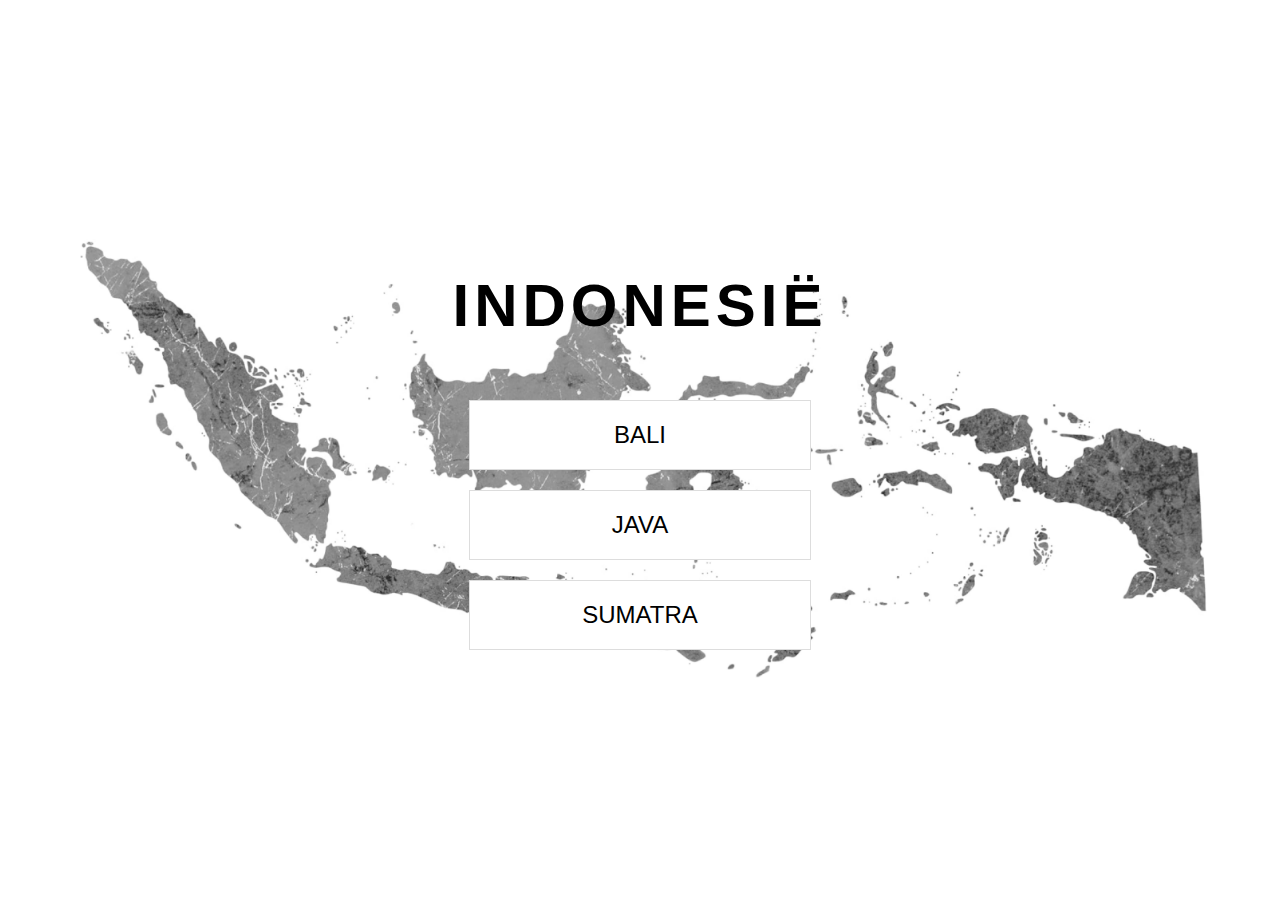
<file: index.html>
<!DOCTYPE html>
<html lang="en">
  <head>
    <link rel="stylesheet" href="./css/tekst.css">
    <link rel="stylesheet" href="./css/index.css">
    <meta charset="UTF-8" />
    <meta name="viewport" content="width=device-width, initial-scale=1.0" />
    <meta name="description" content="A website about Indonesia, featuring its culture, nature, and popular destinations like Bali, Java, and Sumatra.">
    <meta name="keywords" content="Indonesië, Bali, Java, Sumatra">
    <meta name="author" content="Matz Robijn">

    <title>Indonesië</title>  
  </head>

  <body>
    <div class="container">
      <h1>INDONESIË</h1>

      <div class="knoppen">
        <a href="./html/Bali.html">BALI</a>
        <a href="#">JAVA</a>
        <a href="#">SUMATRA</a>
      </div>
    </div>
  </body>
</html>
</file>
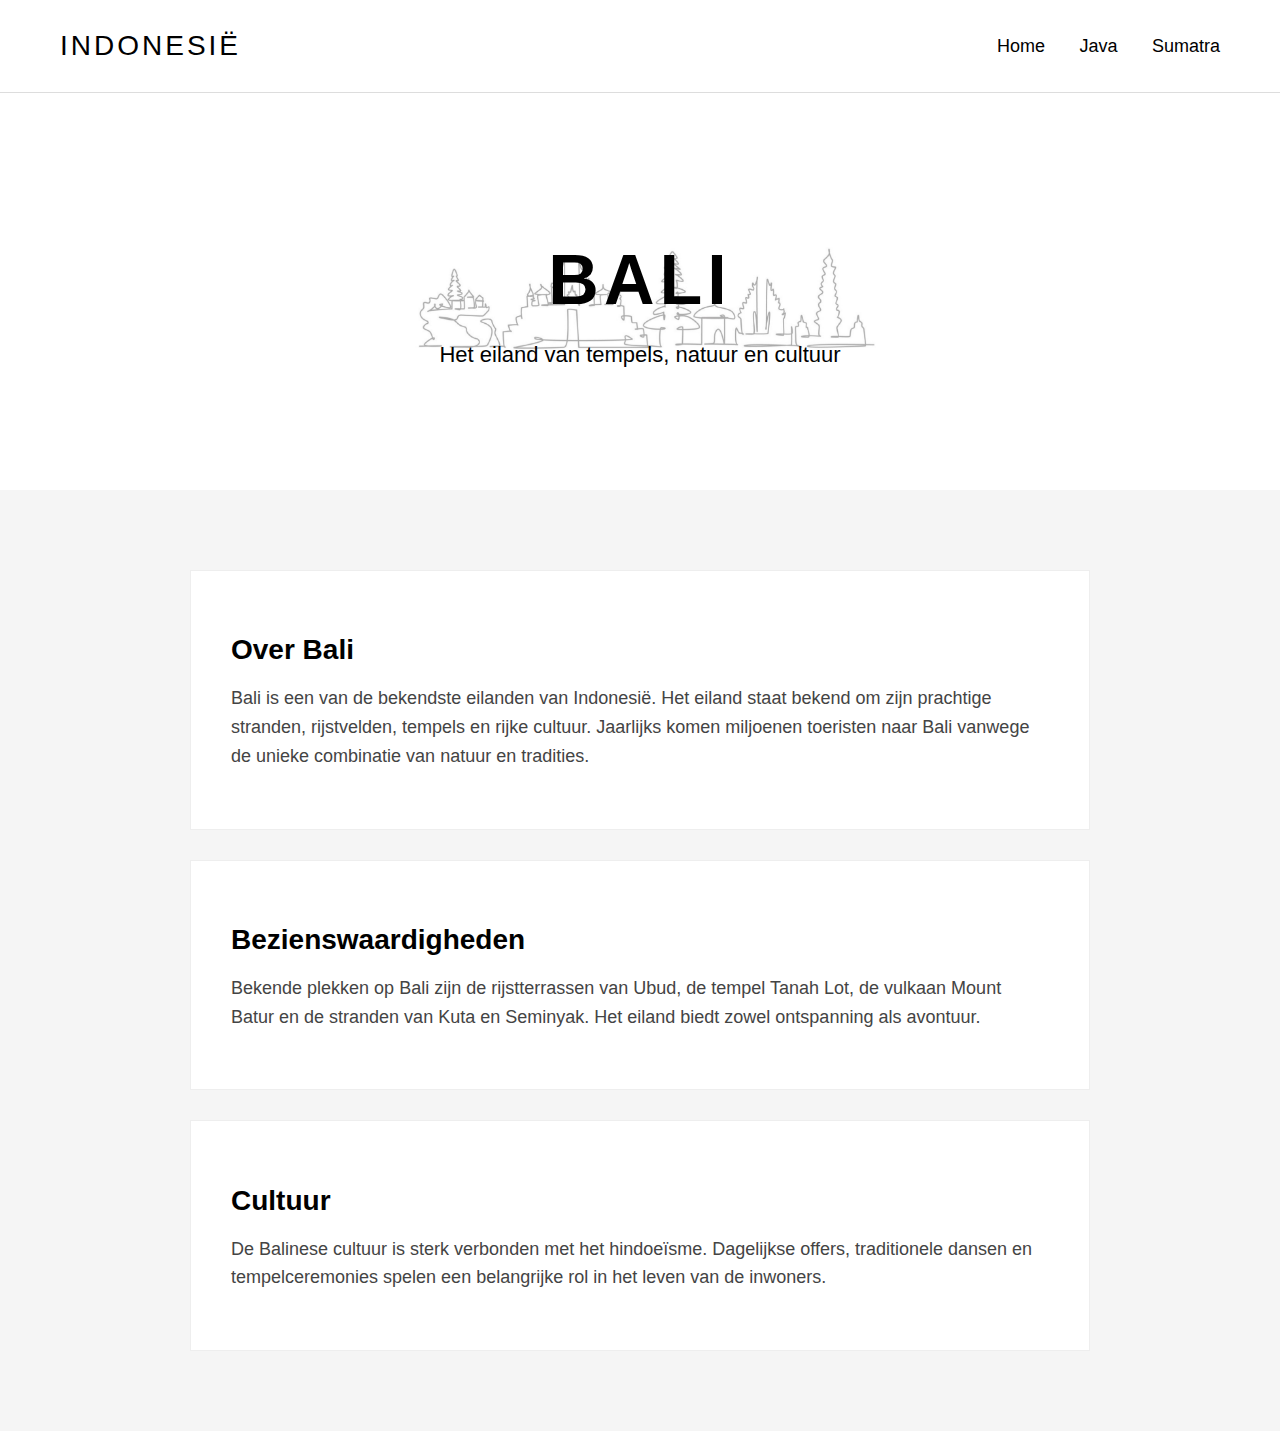
<file: Bali.html>
<!DOCTYPE html>
<html lang="en">
  <head>
    <meta charset="UTF-8" />
    <title>Bali - Indonesië</title>

    <style>
      body {
        margin: 0;
        font-family: Helvetica, sans-serif;
        background: #f5f5f5;
      }

      /* NAVIGATIE */
      header {
        display: flex;
        justify-content: space-between;
        align-items: center;
        padding: 30px 60px;
        background: white;
        border-bottom: 1px solid #ddd;
      }

      .logo {
        font-size: 28px;
        letter-spacing: 3px;
      }

      nav a {
        margin-left: 30px;
        text-decoration: none;
        color: black;
        font-size: 18px;
      }

      /* HERO */
      .hero {
        text-align: center;
        padding: 100px 20px;
        background: white;
        background-image: url("imgs/Bali_singleline.jpg"); 
        background-size: 40%;   
        background-position: center; 
        background-repeat: no-repeat; 
        color: black; 
        position: relative;
        
      }

      .hero h1 {
        font-size: 70px;
        letter-spacing: 5px;
        margin-bottom: 10px;
      }

      .hero p {
        font-size: 22px;
        color: black;
      }

      /* CONTENT */
      .container {
        max-width: 900px;
        margin: 80px auto;
        padding: 0 20px;
      }

      .section {
        background: white;
        padding: 40px;
        margin-bottom: 30px;
        border: 1px solid #eee;
      }

      .section h2 {
        font-size: 28px;
        margin-bottom: 15px;
      }

      .section p {
        font-size: 18px;
        line-height: 1.6;
        color: #444;
      }
    </style>
  </head>

  <body>
    <header>
      <div class="logo">INDONESIË</div>

      <nav>
        <a href="index.html">Home</a>
        <a href="#">Java</a>
        <a href="#">Sumatra</a>
      </nav>
    </header>

    <section class="hero">
      <h1>BALI</h1>
      <p>Het eiland van tempels, natuur en cultuur</p>
    </section>

    <div class="container">
      <div class="section">
        <h2>Over Bali</h2>
        <p>
          Bali is een van de bekendste eilanden van Indonesië. Het eiland staat
          bekend om zijn prachtige stranden, rijstvelden, tempels en rijke
          cultuur. Jaarlijks komen miljoenen toeristen naar Bali vanwege de
          unieke combinatie van natuur en tradities.
        </p>
      </div>

      <div class="section">
        <h2>Bezienswaardigheden</h2>
        <p>
          Bekende plekken op Bali zijn de rijstterrassen van Ubud, de tempel
          Tanah Lot, de vulkaan Mount Batur en de stranden van Kuta en Seminyak.
          Het eiland biedt zowel ontspanning als avontuur.
        </p>
      </div>

      <div class="section">
        <h2>Cultuur</h2>
        <p>
          De Balinese cultuur is sterk verbonden met het hindoeïsme. Dagelijkse
          offers, traditionele dansen en tempelceremonies spelen een belangrijke
          rol in het leven van de inwoners.
        </p>
      </div>
    </div>
  </body>
</html>
</file>
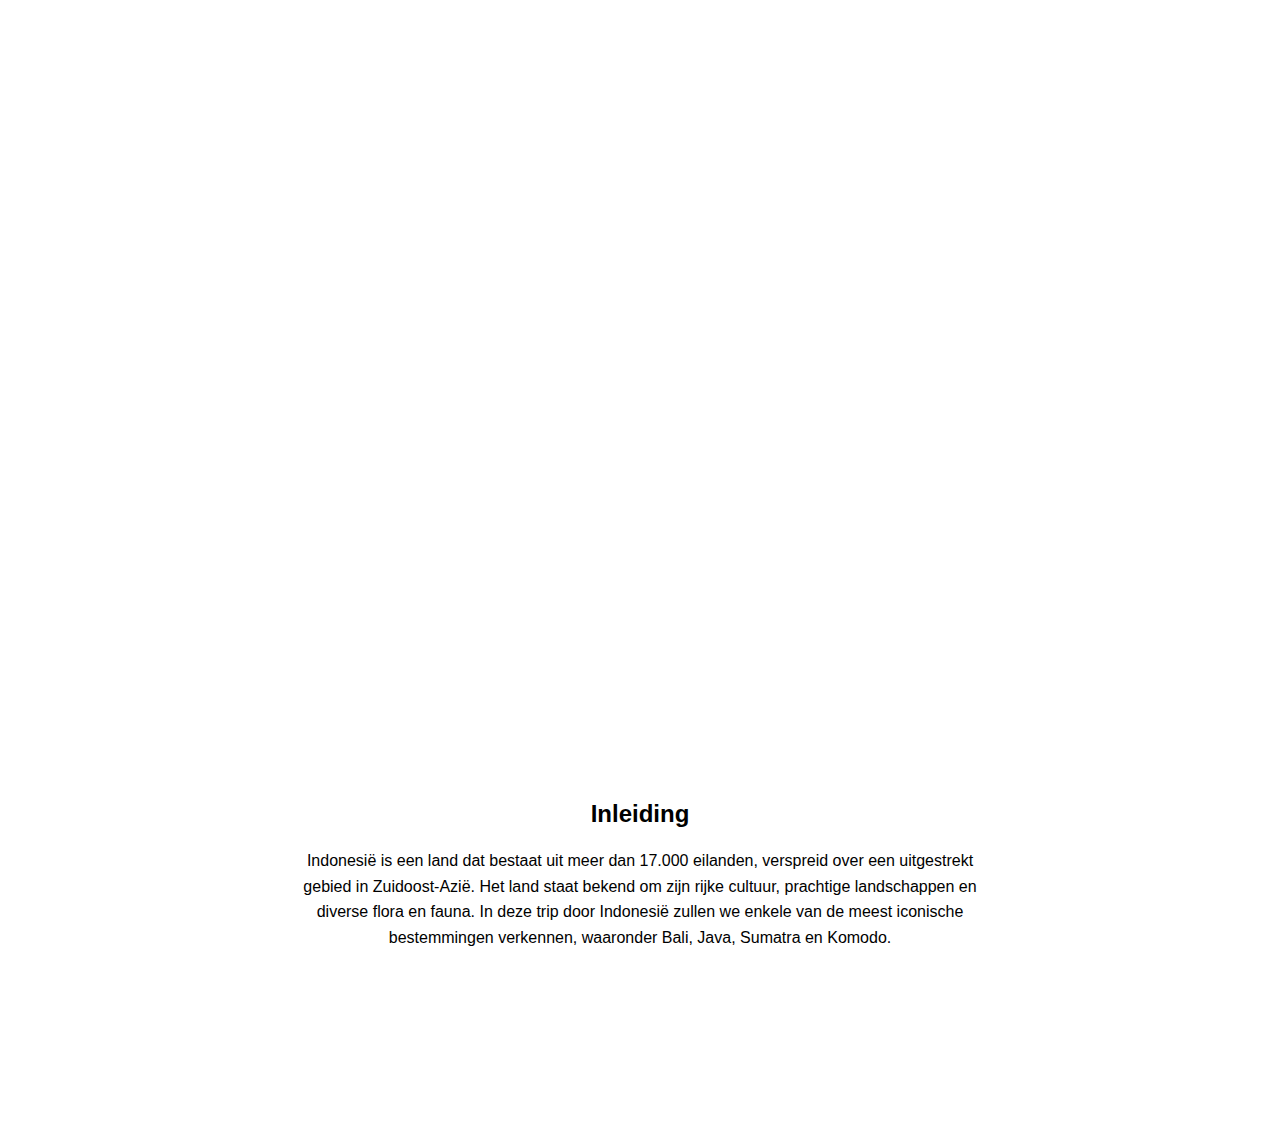
<file: Home.html>
<!doctype html>
<html lang="en">
  <head>
    <meta charset="UTF-8" />
    <meta name="viewport" content="width=device-width, initial-scale=1.0" />
    <title>Indonesië</title>

    <style>
        * {
        margin: 0; 
        padding: 0;
        box-sizing: border-box;
        font-family: 'Segoe UI', Tahoma, Geneva, Verdana, sans-serif;
    }

    /*hero*/
    .hero {
        position: sticky;
        top: 0;
        height: 80vh;
        background: url("https://static.rondreis.nl/rondreis-storage-production/media-3421-conversions-borobudur-xxl-webp/w1800xh1200/eyJidWNrZXQiOiJyb25kcmVpcy1zdG9yYWdlLXByb2R1Y3Rpb24iLCJrZXkiOiJtZWRpYVwvMzQyMVwvY29udmVyc2lvbnNcL2Jvcm9idWR1ci14eGwud2VicCIsImVkaXRzIjp7InJlc2l6ZSI6eyJ3aWR0aCI6MTgwMCwiaGVpZ2h0IjoxMjAwfX19") center / cover no-repeat;
        display: flex;
        align-items: center;
        justify-content: center;
        transition: all 0.6s ease;
        z-index: 10;
    }
    .hero.hidden {
        opacity: 0;
        transform: translateY(-100%);
        pointer-events: none;
    }
    .hero h1 {
        color: white;
        font-size: 3rem;
        text-transform: uppercase;
        letter-spacing: 2px;
    }
    
    /*content*/
    main {
        padding: 80px 60px;
    }

    .content {
        max-width: 700px;
        margin: 0 auto 100px auto;
        text-align: center;
    }

    .content h2 {
        margin-bottom: 20px;
    }

    .content p {
        line-height: 1.6;
    }
    </style>
  </head>
  <body>
    <div class="hero" id="hero">
        <h1>Indonesië</h1>
    </div>

    <main>
        <section class="content">
            <h2>Inleiding</h2>
            <p>Indonesië is een land dat bestaat uit meer dan 17.000 eilanden, verspreid over een uitgestrekt gebied in Zuidoost-Azië. Het land staat bekend om zijn rijke cultuur, prachtige landschappen en diverse flora en fauna. In deze trip door Indonesië zullen we enkele van de meest iconische bestemmingen verkennen, waaronder Bali, Java, Sumatra en Komodo.</p>
</html>
</file>
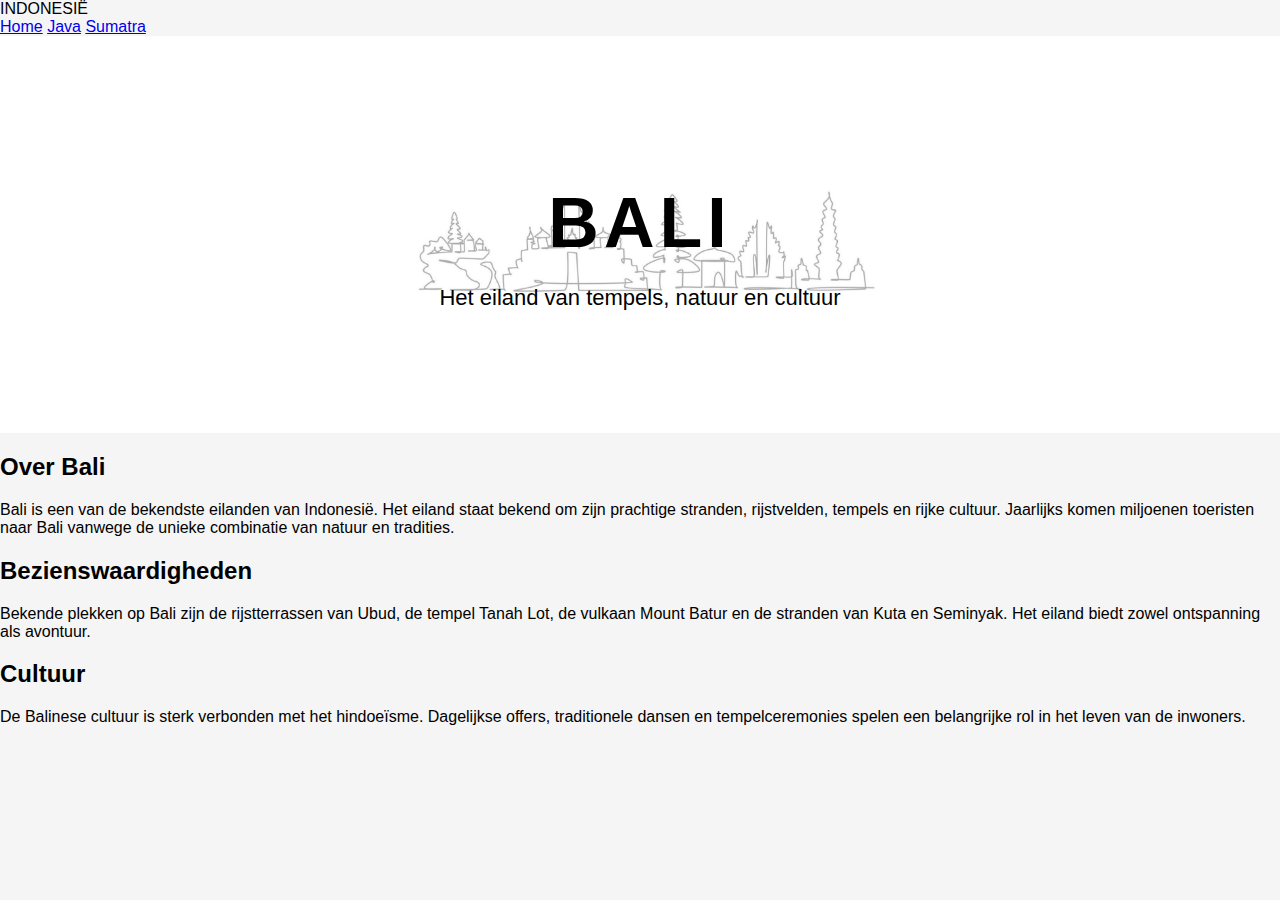
<file: html/Bali.html>
<!DOCTYPE html>
<html lang="en">
  <head>
    <link rel="stylesheet" href="../css/tekst.css">
    <meta charset="UTF-8" />
    <meta name="viewport" content="width=device-width, initial-scale=1.0" />

    <title>Bali - Indonesië</title>

    <style>
      /* HERO */
      .hero {
        text-align: center;
        padding: 100px 20px;
        background: white;
        background-image: url("../imgs/Bali_singleline.jpg"); 
        background-size: 40%;   
        background-position: center; 
        background-repeat: no-repeat; 
        color: black; 
        position: relative;
        
      }

      .hero h1 {
        font-size: 70px;
        letter-spacing: 5px;
        margin-bottom: 10px;
      }

      .hero p {
        font-size: 22px;
        color: black;
      }
      </style>
  </head>

  <body>
    <header>
      <div class="logo">INDONESIË</div>

      <nav>
        <a href="../index.html">Home</a>
        <a href="#">Java</a>
        <a href="#">Sumatra</a>
      </nav>
    </header>

    <section class="hero">
      <h1>BALI</h1>
      <p>Het eiland van tempels, natuur en cultuur</p>
    </section>

    <div class="container">
      <div class="section">
        <h2>Over Bali</h2>
        <p>
          Bali is een van de bekendste eilanden van Indonesië. Het eiland staat
          bekend om zijn prachtige stranden, rijstvelden, tempels en rijke
          cultuur. Jaarlijks komen miljoenen toeristen naar Bali vanwege de
          unieke combinatie van natuur en tradities.
        </p>
      </div>

      <div class="section">
        <h2>Bezienswaardigheden</h2>
        <p>
          Bekende plekken op Bali zijn de rijstterrassen van Ubud, de tempel
          Tanah Lot, de vulkaan Mount Batur en de stranden van Kuta en Seminyak.
          Het eiland biedt zowel ontspanning als avontuur.
        </p>
      </div>

      <div class="section">
        <h2>Cultuur</h2>
        <p>
          De Balinese cultuur is sterk verbonden met het hindoeïsme. Dagelijkse
          offers, traditionele dansen en tempelceremonies spelen een belangrijke
          rol in het leven van de inwoners.
        </p>
      </div>
    </div>
  </body>
</html>
</file>
<file: css/tekst.css>
h1 {
  font-size: 60px;
  letter-spacing: 5px;
  margin-bottom: 60px;
}

body {
        margin: 0;
        font-family: Helvetica, sans-serif;
        background: #f5f5f5;
      }
</file>
<file: css/index.css>
body {
  margin: 0;
  font-family: Helvetica, sans-serif;
  background: url("../imgs/Indonesia.jpg") no-repeat center center fixed;
  background-size: 90%;
  display: flex;
  justify-content: center;
  align-items: center;
  height: 100vh;
}

.container {
  text-align: center;
}

.knoppen a {
  display: block;
  width: 300px;
  margin: 20px auto;
  padding: 20px;
  text-decoration: none;
  color: black;
  background: white;
  border: 1px solid #ddd;
  font-size: 24px;
  transition: 0.3s;
}

.knoppen a:hover {
  background: black;
  color: white;
}
</file>
